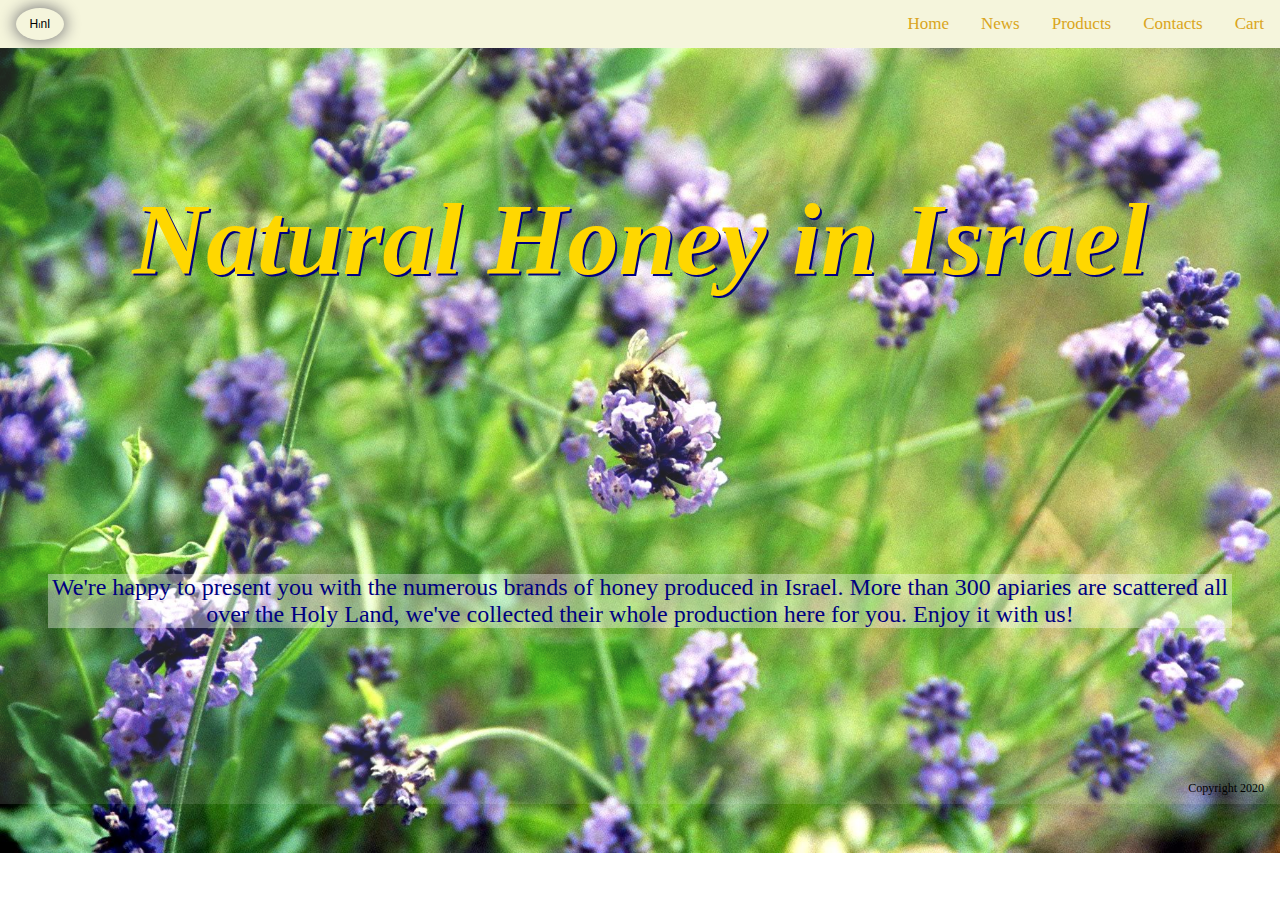
<file: index.html>
<!DOCTYPE html>
<html lang="en">

<head>
  <meta charset="UTF-8">
  <meta name="viewport" content="width=device-width, initial-scale=1.0">
  <title>Home</title>
  <link rel="stylesheet" href="style.css">
  <style>
    body {
      background-image: url(Assets/summerflowers-1-1391682.jpg);
      background-repeat: no-repeat;
      background-size: cover;
    }

    .title {
      /* display: flex;  */
      /* justify-content: center;
      align-content: center; */
      text-shadow: 2px 2px navy;
      text-align: center;
      font-size: 4vw;
      font-style: italic;
      font-weight: bold;
      color: gold;
      margin: 4rem 0 0; 
    }

    .main {
      display: flex;
      border: 1px royalblue;
      background: #ffffff5c;
      margin: 13rem 3rem 9rem;
      font-size: 1.5rem;
      color: navy;
      text-align: center;  
    }
  </style>
</head>

<body>
  <div class="layout">
    <div class="header">
      <div class="logo">H<span style="font-variant:small-caps;">i</span>nI</div>
      <div class="navbar">
        <a href="Cart.html">Cart</a>
        <a href="contacts.html">Contacts</a>
        <a href="Products.html">Products</a>
        <a href="news.html">News</a>
        <a href="index.html">Home</a>
      </div>
    </div>
    <div class="title">
    <h1>Natural Honey in Israel</h1>
     
    </div>
    <div class="main">
      We're happy to present you with the numerous brands of honey produced in Israel. 
      More than 300 apiaries are scattered all over the Holy Land, we've collected their
      whole production here for you. Enjoy it with us!
    </div>
    <div class="footer">
      <div>Copyright 2020</div>
    </div>
  </div>
</body>

</html>
</file>
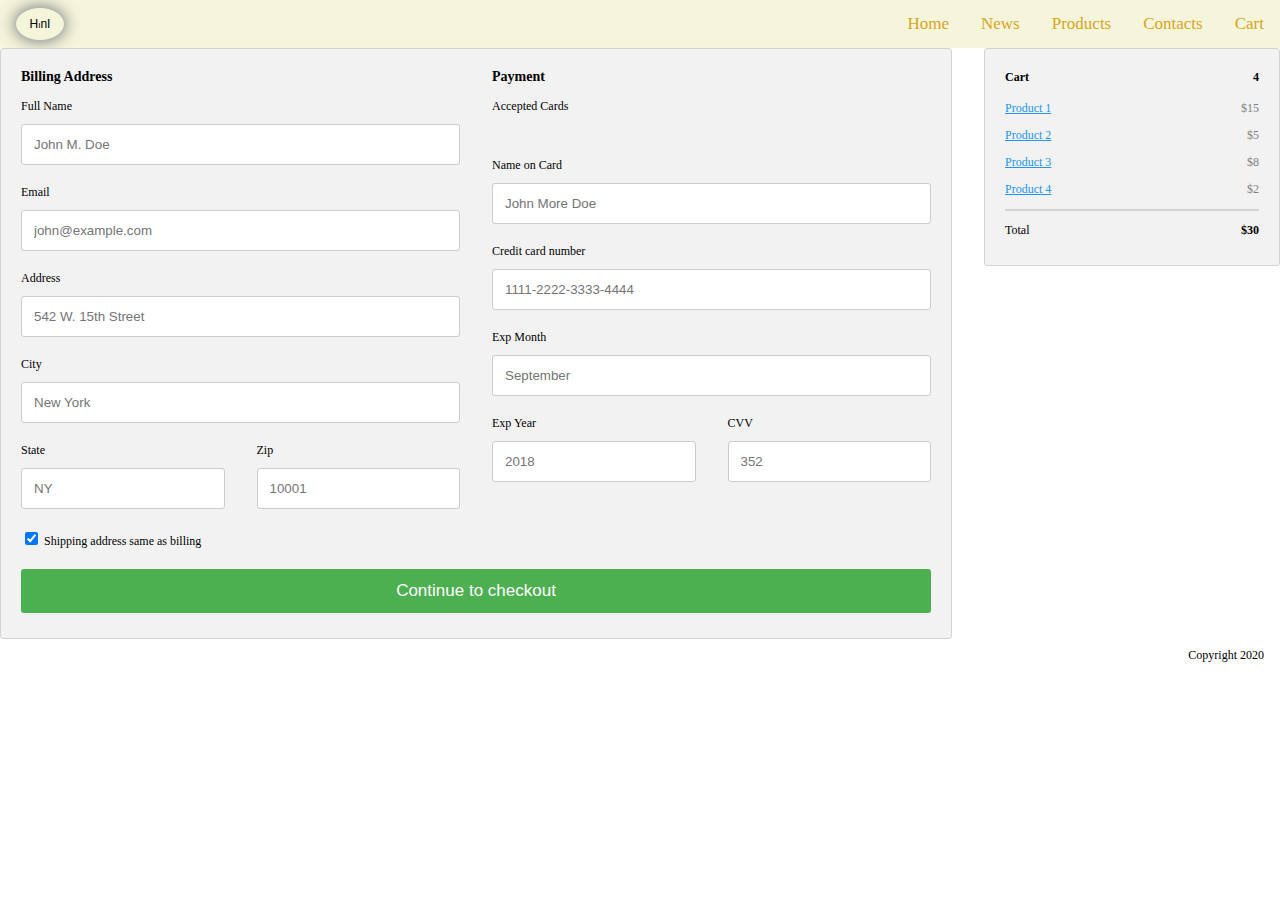
<file: Cart.html>
<!DOCTYPE html>
<html lang="en">

<head>
  <meta charset="UTF-8">
  <meta name="viewport" content="width=device-width, initial-scale=1.0">
  <title>Home</title>
  <link rel="stylesheet" href="style.css">
  <link rel="stylesheet" href="Cart.css">
</head>

<body>
  <div class="layout">
    <div class="header">
      <div class="logo">H<span style="font-variant:small-caps;">i</span>nI</div>
      <div class="navbar">
        <a href="Cart.html">Cart</a>
        <a href="contacts.html">Contacts</a>
        <a href="Products.html">Products</a>
        <a href="news.html">News</a>
        <a href="index.html">Home</a>
      </div>
    </div>
    <div class="title">
    </div>
    <div class="main">
      <div class="row">
        <div class="col-75">
          <div class="container">
            <form action="/action_page.php">
            
              <div class="row">
                <div class="col-50">
                  <h3>Billing Address</h3>
                  <label for="fname"><i class="fa fa-user"></i> Full Name</label>
                  <input type="text" id="fname" name="firstname" placeholder="John M. Doe">
                  <label for="email"><i class="fa fa-envelope"></i> Email</label>
                  <input type="text" id="email" name="email" placeholder="john@example.com">
                  <label for="adr"><i class="fa fa-address-card-o"></i> Address</label>
                  <input type="text" id="adr" name="address" placeholder="542 W. 15th Street">
                  <label for="city"><i class="fa fa-institution"></i> City</label>
                  <input type="text" id="city" name="city" placeholder="New York">
      
                  <div class="row">
                    <div class="col-50">
                      <label for="state">State</label>
                      <input type="text" id="state" name="state" placeholder="NY">
                    </div>
                    <div class="col-50">
                      <label for="zip">Zip</label>
                      <input type="text" id="zip" name="zip" placeholder="10001">
                    </div>
                  </div>
                </div>
      
                <div class="col-50">
                  <h3>Payment</h3>
                  <label for="fname">Accepted Cards</label>
                  <div class="icon-container">
                    <i class="fa fa-cc-visa" style="color:navy;"></i>
                    <i class="fa fa-cc-amex" style="color:blue;"></i>
                    <i class="fa fa-cc-mastercard" style="color:red;"></i>
                    <i class="fa fa-cc-discover" style="color:orange;"></i>
                  </div>
                  <label for="cname">Name on Card</label>
                  <input type="text" id="cname" name="cardname" placeholder="John More Doe">
                  <label for="ccnum">Credit card number</label>
                  <input type="text" id="ccnum" name="cardnumber" placeholder="1111-2222-3333-4444">
                  <label for="expmonth">Exp Month</label>
                  <input type="text" id="expmonth" name="expmonth" placeholder="September">
                  <div class="row">
                    <div class="col-50">
                      <label for="expyear">Exp Year</label>
                      <input type="text" id="expyear" name="expyear" placeholder="2018">
                    </div>
                    <div class="col-50">
                      <label for="cvv">CVV</label>
                      <input type="text" id="cvv" name="cvv" placeholder="352">
                    </div>
                  </div>
                </div>
                
              </div>
              <label>
                <input type="checkbox" checked="checked" name="sameadr"> Shipping address same as billing
              </label>
              <input type="submit" value="Continue to checkout" class="btn">
            </form>
          </div>
        </div>
        <div class="col-25">
          <div class="container">
            <h4>Cart <span class="price" style="color:black"><i class="fa fa-shopping-cart"></i> <b>4</b></span></h4>
            <p><a href="#">Product 1</a> <span class="price">$15</span></p>
            <p><a href="#">Product 2</a> <span class="price">$5</span></p>
            <p><a href="#">Product 3</a> <span class="price">$8</span></p>
            <p><a href="#">Product 4</a> <span class="price">$2</span></p>
            <hr>
            <p>Total <span class="price" style="color:black"><b>$30</b></span></p>
          </div>
        </div>
      </div>
        </div>
    <div class="footer">
      <div>Copyright 2020</div>
    </div>
  </div>
</body>

</html>
</file>
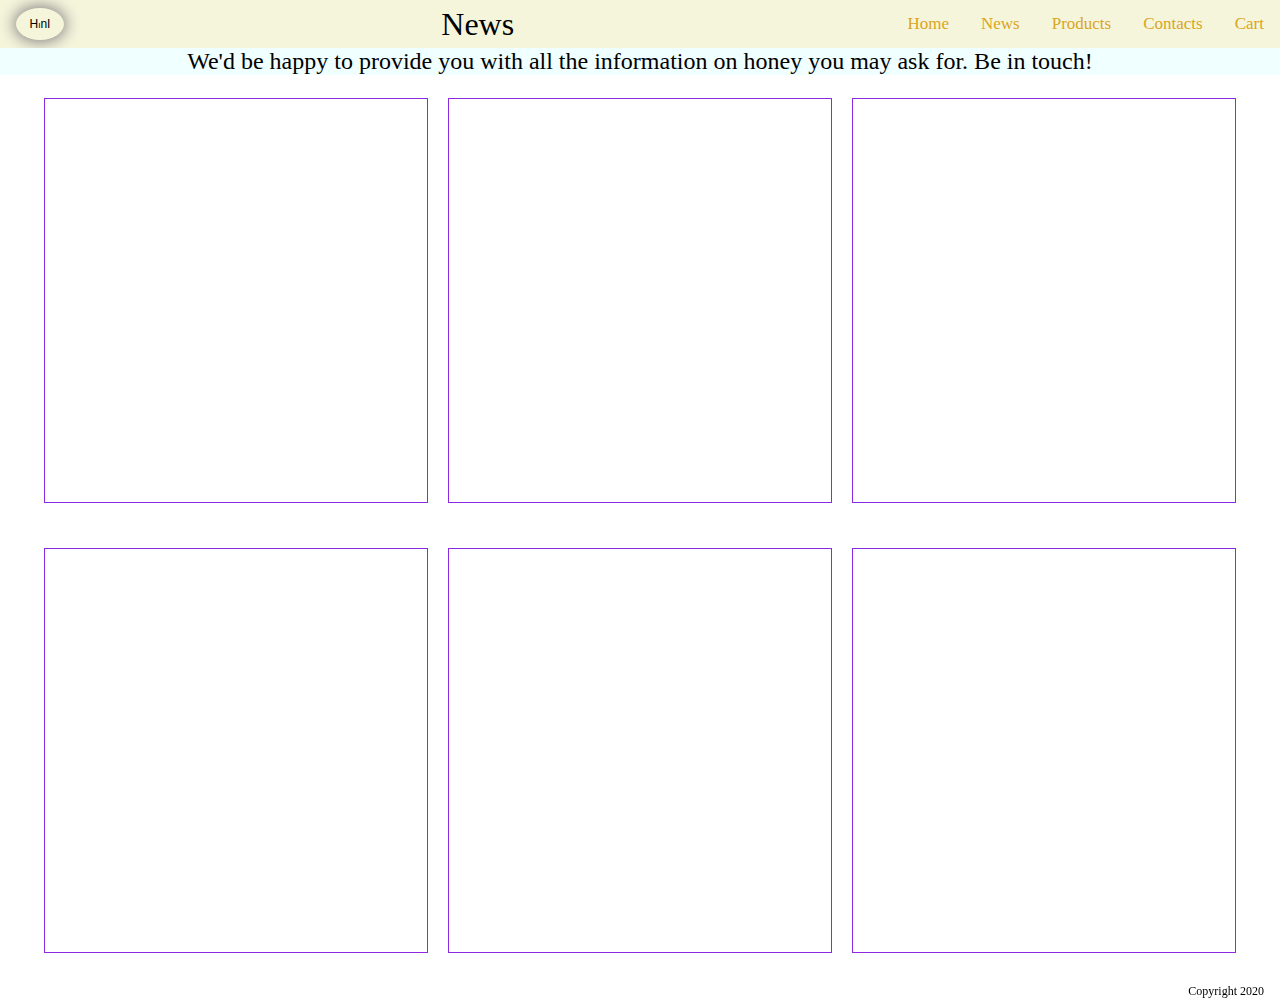
<file: news.html>
<!DOCTYPE html>
<html lang="en">
<head>
  <meta charset="UTF-8">
  <meta name="viewport" content="width=device-width, initial-scale=1.0">
  <title>Document</title>
  <link rel="stylesheet" href="style.css">
</head>
<style>
  .navbar-title{
    display: flex;
    font-size: 2rem;
  }
  .title{
display: flex;

background-color: azure;
justify-content: center;
font-size: 2em; 
  }
  .main {
height: 100vh;  
display: flex;
align-items: center;
justify-content: center;
flex-wrap: wrap;

 }
.main > div{
height: 45%;
width: 30%;
margin: 10px;
object-fit: cover;
border: solid 1px blueviolet;
}

@media only screen and (max-width: 700px) {
  .main > div{
height: 30%;
width: 40%;
  }
}
</style>
<body>
  <div class="layout">
    <div class="header">
      <div class="logo">H<span style="font-variant:small-caps;">i</span>nI</div>
      <div class="navbar-title">News</div>
      <div class="navbar">
        <a href="Cart.html">Cart</a>
        <a href="contacts.html">Contacts</a>
        <a href="Products.html">Products</a>
        <a href="news.html">News</a>
        <a href="index.html">Home</a>
      </div>
    </div>
    <div class="title">
    We'd be happy to provide you with all the information on honey you may ask for. Be in touch!
    </div>
    <div class="main">
     <div class="item1">
      <iframe width="100%" height="100%" src="https://www.youtube.com/embed/2ZmPqUAkLpQ" frameborder="0" allow="accelerometer; autoplay; clipboard-write; encrypted-media; gyroscope; picture-in-picture" allowfullscreen></iframe>
     </div>
     <div class="item2"></div>
     <div class="item3"></div>
     <div class="item4"></div>
     <div class="item5"></div>
     <div class="item6"></div>
    </div>
    <div class="footer">
      <div>Copyright 2020</div>
    </div>
  </div>
</body>
</html>
</file>
<file: style.css>
html {
  box-sizing: border-box;
}
*, *:before, *:after {
  box-sizing: inherit;
}

body {
  font-size: 12px;
  margin: 0;
  padding: 0;
}

.layout {
  background: #ffffff1f;
  display: grid;
  height: 100%;
  grid-template-columns: 1fr;
  grid-template-rows: auto auto 1fr 2rem;
  grid-template-areas:
    "header"
    "title"
    "main"
    "footer"
}

.header {
  grid-area: header;
  background-color: beige;
  display: flex;
  justify-content: space-between;
  align-items: center;
}

.logo {
  width: 3rem;
  height: 2rem;
  line-height: 2rem;
  box-shadow: 0px 0px 15px 2px gray;
  background-color: beige;
  text-align: center;
  font-family: Verdana, Geneva, Tahoma, sans-serif;
  border-radius: 50%;
  margin-left: 1rem;
}

/* Navbar links */
.navbar a {
  float: right;
  color: goldenrod;
  text-align: center;
  padding: 14px 16px;
  text-decoration: none;
  font-size: 17px;
}

@media screen and (max-width: 992px) {
  .navbar a {
    padding: 14px 16px;
  }
  
}

@media screen and (max-width: 600px) {
  .navbar a {
    padding: 7px 8px;
  }
  .title{
    justify-content: center;
    align-content: center;
  }
}

.navbar a:hover {
  background-color: #ddd;
  color: black;
}

.title {
  grid-area: title;
}

.main {
  grid-area: main;
  
}

.footer {
  grid-area: footer;
  display: flex;
  justify-content: flex-end;
  align-items: center;
  padding: 0 1rem 0 0;
}
</file>
<file: Cart.css>
.row {
  display: -ms-flexbox; /* IE10 */
  display: flex;
  -ms-flex-wrap: wrap; /* IE10 */
  flex-wrap: wrap;
  margin: 0 -16px;
} 

.col-25 {
  -ms-flex: 25%; /* IE10 */
  flex: 25%;
}

.col-50 {
  -ms-flex: 50%; /* IE10 */
  flex: 50%;
}

.col-75 {
  -ms-flex: 75%; /* IE10 */
  flex: 75%;
}

.col-25,
.col-50,
.col-75 {
  padding: 0 16px;
}

.container {
  background-color: #f2f2f2;
  padding: 5px 20px 15px 20px;
  border: 1px solid lightgrey;
  border-radius: 3px;
}

input[type=text] {
  width: 100%;
  margin-bottom: 20px;
  padding: 12px;
  border: 1px solid #ccc;
  border-radius: 3px;
}

label {
  margin-bottom: 10px;
  display: block;
}

.icon-container {
  margin-bottom: 20px;
  padding: 7px 0;
  font-size: 24px;
}

.btn {
  background-color: #4CAF50;
  color: white;
  padding: 12px;
  margin: 10px 0;
  border: none;
  width: 100%;
  border-radius: 3px;
  cursor: pointer;
  font-size: 17px;
}
.btn:hover {
  background-color: #45a049;
}

a {
  color: #2196F3;
}

hr {
  border: 1px solid lightgrey;
}

span.price {
  float: right;
  color: grey;
}

/* Responsive layout - when the screen is less than 800px wide, make the two columns stack on top of each other instead of next to each other (also change the direction - make the "cart" column go on top) */
@media (max-width: 800px) {
  .row {
    flex-direction: column-reverse;
  }
  .col-25 {
    margin-bottom: 20px;
  }
  .btn:hover {
    background-color: #45a049;
  }
}
  a {
    color: #2196F3;
  }
  
  hr {
    border: 1px solid lightgrey;
  }
  
  span.price {
    float: right;
    color: grey;
  }
  
  /* Responsive layout - when the screen is less than 800px wide, make the two columns stack on top of each other instead of next to each other (also change the direction - make the "cart" column go on top) */
  @media (max-width: 800px) {
    .row {
      flex-direction: column-reverse;
    }
    .col-25 {
      margin-bottom: 20px;
    }
  }
</file>
